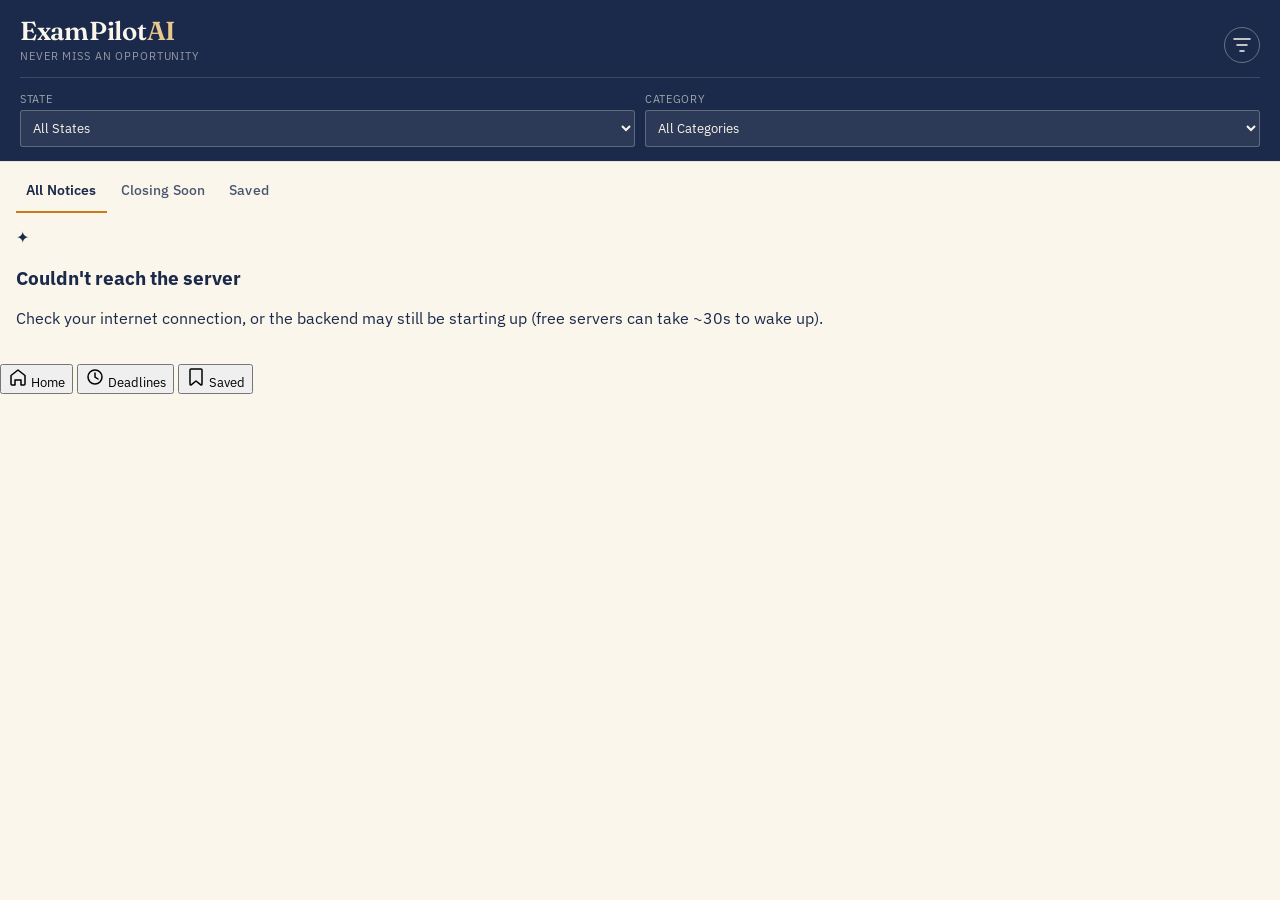
<file: frontend/index.html>
<!DOCTYPE html>
<html lang="en">
<head>
<meta charset="UTF-8">
<meta name="viewport" content="width=device-width, initial-scale=1.0, viewport-fit=cover">
<meta name="theme-color" content="#1B2A4A">
<title>ExamPilotAI — Never Miss an Opportunity</title>
<link rel="manifest" href="manifest.json">
<link rel="stylesheet" href="css/style.css">
<link rel="preconnect" href="https://fonts.googleapis.com">
<link rel="preconnect" href="https://fonts.gstatic.com" crossorigin>
<link href="https://fonts.googleapis.com/css2?family=Fraunces:opsz,wght@9..144,500;9..144,600;9..144,700&family=IBM+Plex+Sans:wght@400;500;600&family=IBM+Plex+Mono:wght@500;600&display=swap" rel="stylesheet">
</head>
<body>

<header class="masthead">
  <div class="masthead-inner">
    <div class="wordmark">
      <span class="wordmark-main">ExamPilot<span class="wordmark-ai">AI</span></span>
      <span class="wordmark-tag">Never Miss an Opportunity</span>
    </div>
    <button class="filter-btn" id="filterToggle" aria-label="Filter exams">
      <svg width="20" height="20" viewBox="0 0 20 20" fill="none"><path d="M2 4h16M5 10h10M8 16h4" stroke="currentColor" stroke-width="1.6" stroke-linecap="round"/></svg>
    </button>
  </div>

  <div class="filter-panel" id="filterPanel" hidden>
    <label>
      <span>State</span>
      <select id="stateFilter">
        <option value="">All States</option>
        <option value="West Bengal">West Bengal</option>
        <option value="Delhi">Delhi</option>
        <option value="Maharashtra">Maharashtra</option>
        <option value="Uttar Pradesh">Uttar Pradesh</option>
        <option value="Tamil Nadu">Tamil Nadu</option>
      </select>
    </label>
    <label>
      <span>Category</span>
      <select id="categoryFilter">
        <option value="">All Categories</option>
        <option value="Clerical">Clerical</option>
        <option value="Engineering">Engineering</option>
        <option value="Teaching">Teaching</option>
        <option value="Banking">Banking</option>
        <option value="Police">Police</option>
      </select>
    </label>
  </div>
</header>

<nav class="tabstrip">
  <button class="tab is-active" data-tab="all">All Notices</button>
  <button class="tab" data-tab="closing">Closing Soon</button>
  <button class="tab" data-tab="saved">Saved</button>
</nav>

<main id="board" class="board">
  <div class="loading-state" id="loadingState">
    <div class="stamp-spinner"></div>
    <p>Fetching verified notices…</p>
  </div>
</main>

<template id="emptyStateTemplate">
  <div class="empty-state">
    <div class="empty-mark">✦</div>
    <h3></h3>
    <p></p>
  </div>
</template>

<template id="examCardTemplate">
  <article class="notice-card">
    <div class="notice-stamp" title="Verified official notification">
      <span>VERIFIED</span>
    </div>
    <p class="notice-org"></p>
    <h2 class="notice-title"></h2>
    <div class="notice-meta">
      <span class="notice-state"></span>
      <span class="notice-category"></span>
    </div>
    <div class="notice-deadline">
      <div class="deadline-stub">
        <span class="deadline-label">Apply by</span>
        <span class="deadline-date"></span>
      </div>
      <div class="countdown">
        <span class="countdown-num"></span>
        <span class="countdown-unit">days left</span>
      </div>
    </div>
    <div class="notice-actions">
      <a class="btn-pdf" target="_blank" rel="noopener">Official PDF ↗</a>
      <button class="btn-save">
        <svg class="icon-save" width="16" height="16" viewBox="0 0 16 16" fill="none">
          <path d="M3 2.5C3 2 3.4 1.5 4 1.5h8c.6 0 1 .5 1 1v11.3c0 .5-.6.8-1 .5L8 11.2l-4 3.1c-.4.3-1 0-1-.5V2.5z" stroke="currentColor" stroke-width="1.4" stroke-linejoin="round"/>
        </svg>
        <span class="save-label">Save</span>
      </button>
    </div>
  </article>
</template>

<nav class="bottom-nav">
  <button class="bnav-item is-active" data-tab="all">
    <svg width="20" height="20" viewBox="0 0 20 20" fill="none"><path d="M3 8.5 10 3l7 5.5V17a1 1 0 0 1-1 1h-3v-5H7v5H4a1 1 0 0 1-1-1V8.5Z" stroke="currentColor" stroke-width="1.5" stroke-linejoin="round"/></svg>
    <span>Home</span>
  </button>
  <button class="bnav-item" data-tab="closing">
    <svg width="20" height="20" viewBox="0 0 20 20" fill="none"><circle cx="10" cy="10" r="7" stroke="currentColor" stroke-width="1.5"/><path d="M10 6v4l3 2" stroke="currentColor" stroke-width="1.5" stroke-linecap="round"/></svg>
    <span>Deadlines</span>
  </button>
  <button class="bnav-item" data-tab="saved">
    <svg width="20" height="20" viewBox="0 0 20 20" fill="none"><path d="M4 3c0-.6.4-1 1-1h10c.6 0 1 .4 1 1v14.2c0 .6-.7 1-1.2.6L10 14l-4.8 3.8c-.5.4-1.2 0-1.2-.6V3z" stroke="currentColor" stroke-width="1.5" stroke-linejoin="round"/></svg>
    <span>Saved</span>
  </button>
</nav>

<script src="js/app.js"></script>
</body>
</html>
</file>
<file: frontend/css/style.css>
:root {
  --paper: #FAF6EC;
  --paper-raised: #FFFFFF;
  --ink: #1B2A4A;
  --ink-soft: #4A5670;
  --rule: #DDD5C0;
  --saffron: #C97A1A;
  --saffron-dim: #E9C88F;
  --stamp-red: #A6362B;
  --seal-green: #2F6B4F;

  --font-display: "Fraunces", Georgia, serif;
  --font-body: "IBM Plex Sans", -apple-system, sans-serif;
  --font-mono: "IBM Plex Mono", monospace;

  --radius: 3px;
}

* { box-sizing: border-box; }

body {
  margin: 0;
  background: var(--paper);
  color: var(--ink);
  font-family: var(--font-body);
  -webkit-font-smoothing: antialiased;
  padding-bottom: 76px;
}

button, select { font-family: inherit; }

.masthead {
  background: var(--ink);
  color: var(--paper);
  padding: 18px 20px 14px;
  position: sticky;
  top: 0;
  z-index: 20;
  box-shadow: 0 1px 0 rgba(0,0,0,0.08);
}

.masthead-inner {
  display: flex;
  justify-content: space-between;
  align-items: flex-end;
}

.wordmark { display: flex; flex-direction: column; }

.wordmark-main {
  font-family: var(--font-display);
  font-weight: 600;
  font-size: 26px;
  letter-spacing: -0.01em;
  line-height: 1;
}

.wordmark-ai { color: var(--saffron-dim); }

.wordmark-tag {
  font-size: 11px;
  letter-spacing: 0.08em;
  text-transform: uppercase;
  color: rgba(250,246,236,0.55);
  margin-top: 5px;
}

.filter-btn {
  background: transparent;
  border: 1px solid rgba(250,246,236,0.35);
  color: var(--paper);
  width: 36px;
  height: 36px;
  border-radius: 50%;
  display: flex;
  align-items: center;
  justify-content: center;
}

.filter-panel {
  display: flex;
  gap: 10px;
  margin-top: 14px;
  padding-top: 14px;
  border-top: 1px solid rgba(250,246,236,0.15);
}

.filter-panel label {
  flex: 1;
  display: flex;
  flex-direction: column;
  gap: 4px;
  font-size: 11px;
  text-transform: uppercase;
  letter-spacing: 0.06em;
  color: rgba(250,246,236,0.6);
}

.filter-panel select {
  background: rgba(250,246,236,0.08);
  border: 1px solid rgba(250,246,236,0.25);
  color: var(--paper);
  padding: 8px;
  border-radius: var(--radius);
  font-size: 13px;
}

.tabstrip {
  display: flex;
  gap: 4px;
  padding: 12px 16px 0;
  background: var(--paper);
  position: sticky;
  top: 78px;
  z-index: 15;
}

.tab {
  background: none;
  border: none;
  border-bottom: 2px solid transparent;
  padding: 8px 10px 12px;
  font-size: 13.5px;
  font-weight: 500;
  color: var(--ink-soft);
  letter-spacing: 0.01em;
}

.tab.is-active {
  color: var(--ink);
  border-bottom-color: var(--saffron);
  font-weight: 600;
}

.board {
  padding: 14px 16px 20px;
  display: flex;
  flex-direction: column;
  gap: 14px;
}

.notice-card {
  background: var(--paper-raised);
  border: 1px solid var(--rule);
  border-radius: var(--radius);
  padding: 16px 16px 14px;
  position: relative;
  box-shadow: 0 1px 2px rgba(27,42,74,0.04);
}

.notice-stamp {
  position: absolute;
  top: 14px;
  right: 14px;
  border: 1.5px solid var(--seal-green);
  color: var(--seal-green);
  font-family: var(--font-mono);
  font-size: 9px;
  font-weight: 600;
  letter-spacing: 0.08em;
  padding: 3px 6px;
  border-radius: 2px;
  transform: rotate(4deg);
  opacity: 0.85;
}

.notice-org {
  font-family: var(--font-mono);
  font-size: 11px;
  font-weight: 600;
  letter-spacing: 0.07em;
  text-transform: uppercase;
  color: var(--saffron);
  margin: 0 0 4px;
}

.notice-title {
  font-family: var(--font-display);
  font-size: 19px;
  font-weight: 600;
  line-height: 1.28;
  margin: 0 0 10px;
  padding-right: 70px;
}

.notice-meta {
  display: flex;
  gap: 8px;
  margin-bottom: 14px;
}

.notice-state, .notice-category {
  font-size: 11.5px;
  color: var(--ink-soft);
  background: var(--paper);
  border: 1px solid var(--rule);
  padding: 3px 8px;
  border-radius: 20px;
}

.notice-deadline {
  display: flex;
  justify-content: space-between;
  align-items: center;
  border-top: 1px dashed var(--rule);
  padding-top: 12px;
}

.deadline-stub {
  display: flex;
  flex-direction: column;
}

.deadline-label {
  font-size: 10.5px;
  text-transform: uppercase;
  letter-spacing: 0.06em;
  color: var(--ink-soft);
}

.deadline-date {
  font-family: var(--font-mono);
  font-size: 14px;
  font-weight: 600;
  color: var(--ink);
}

.coun
</file>
